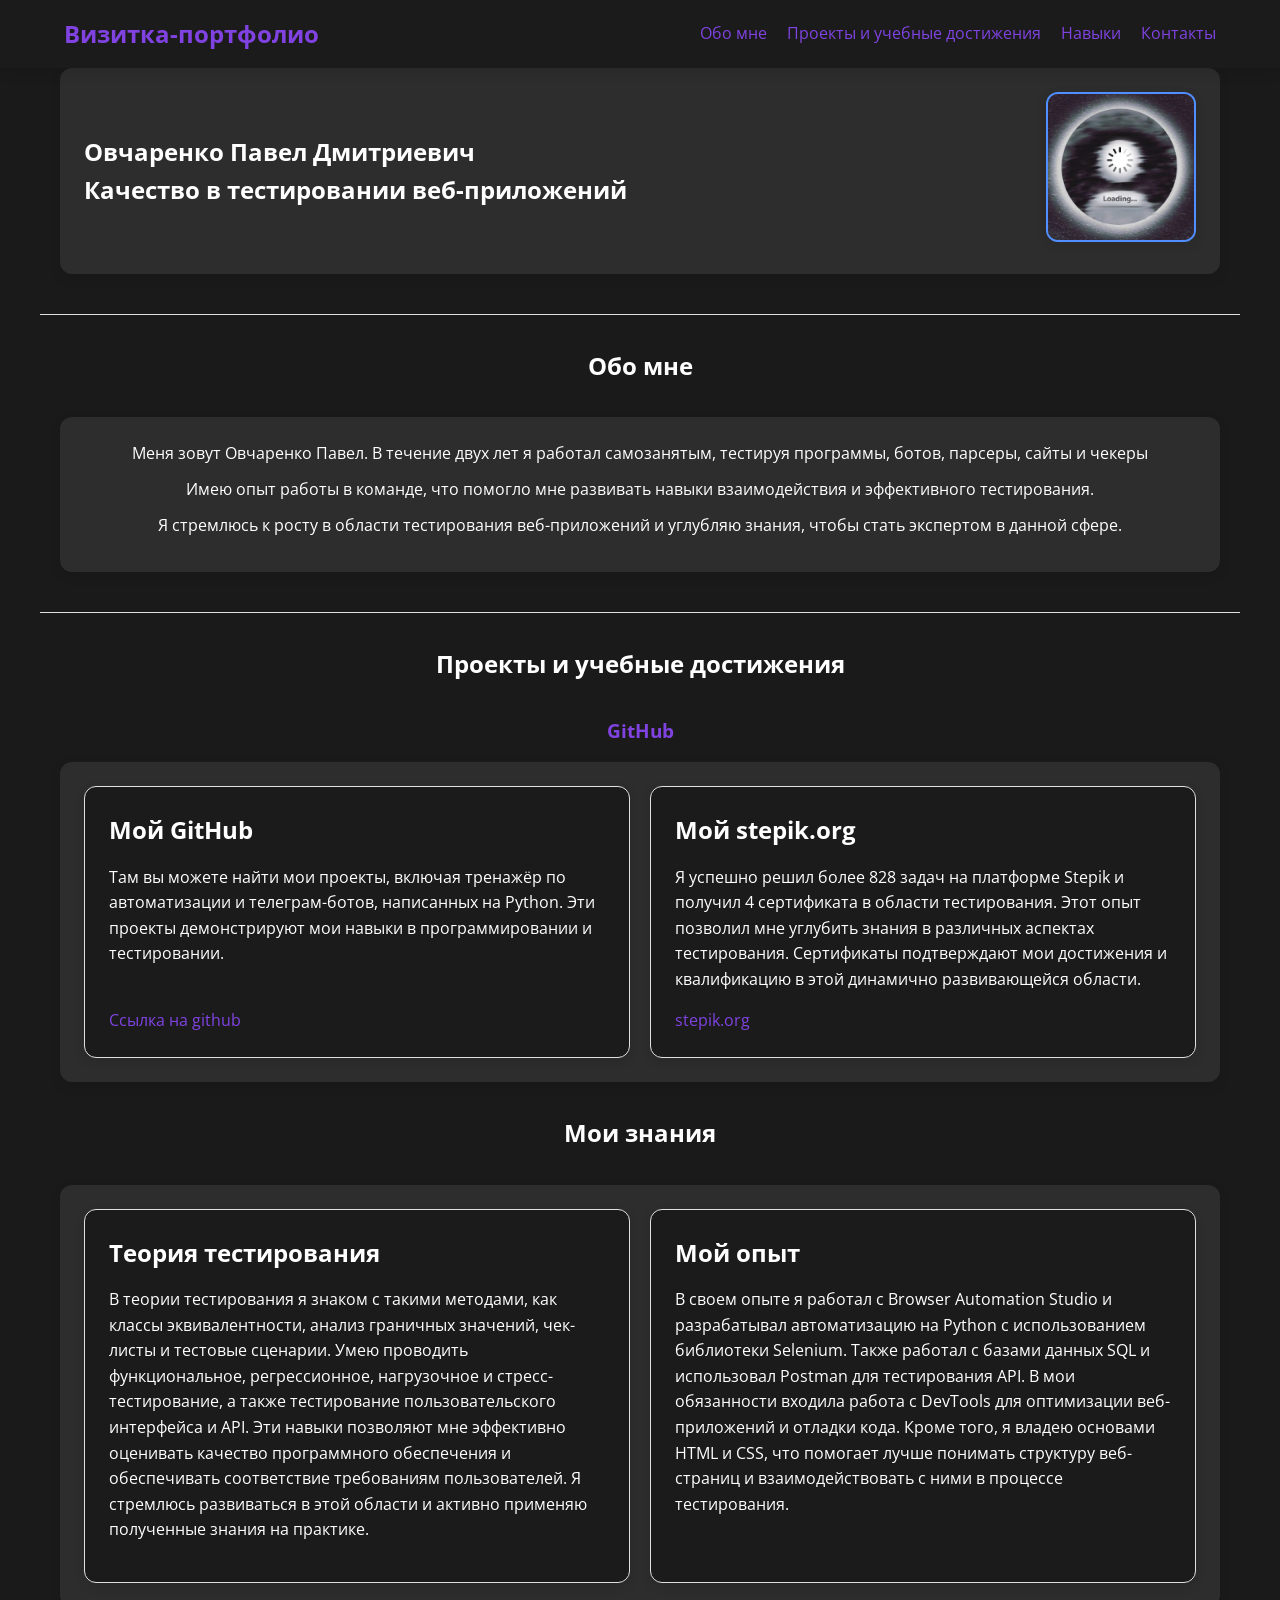
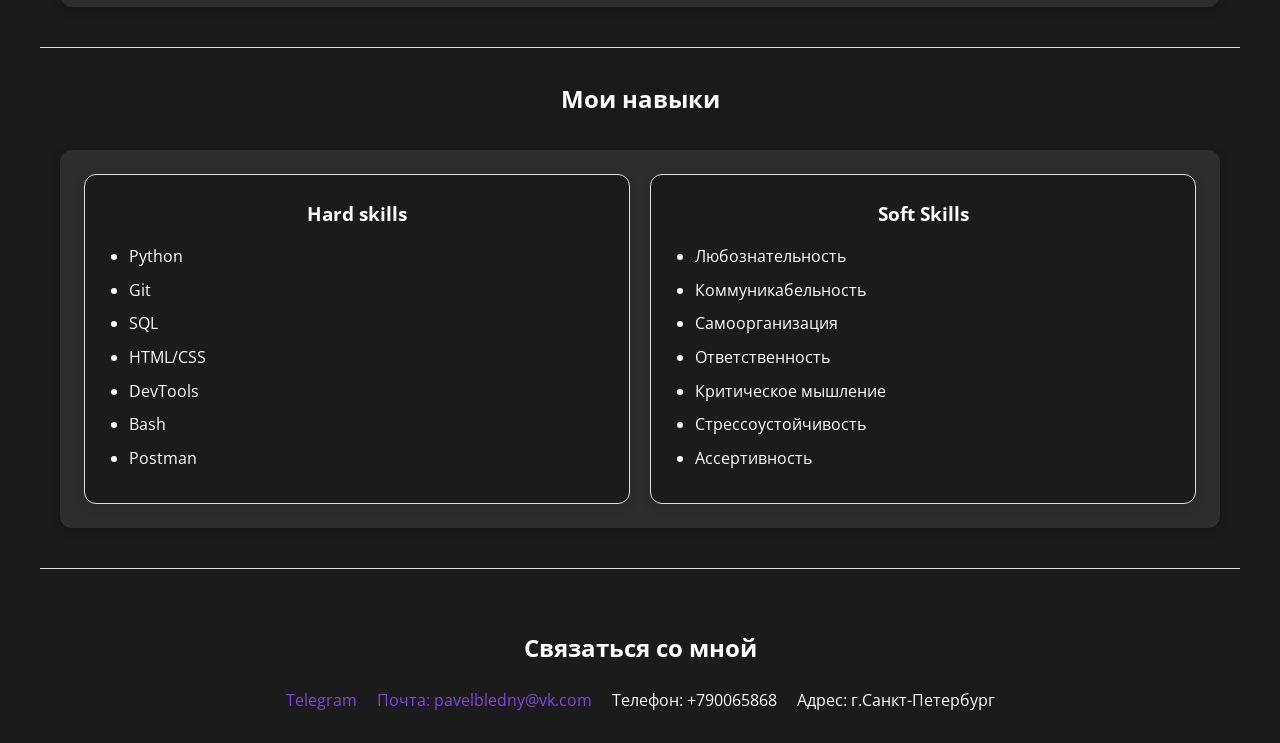
<file: index.html>
<!DOCTYPE html>
<html>
    <head>  
        <meta charset="utf-8" /> <!-- установка набора символов -->
        <meta name="viewport" content="width=device-width" /> <!-- элемент видовой области обеспечивает отрисовку страницы на ширине области просмотра, предотвращая отрисовку страниц мобильными браузерами шире области просмотра, а затем уменьшая их.-->
        <title>Овчаренко Павел</title> 
        <link rel="preconnect" href="https://fonts.googleapis.com">
        <link rel="preconnect" href="https://fonts.gstatic.com" crossorigin>
        <link href="https://fonts.googleapis.com/css2?family=Open+Sans:ital,wght@0,300..800;1,300..800&display=swap" rel="stylesheet">
        <link rel="stylesheet" href="style.css">
        <link rel="icon" href="foto/ava.jpg" type="image/x-icon">
        <link rel="shortcut icon" href="foto/ava.jpg" type="image/x-icon">
    </head>
    <body> 
        <header>
            <a href="#"><h2>Визитка-портфолио</h2></a>
            <nav>
                <h2>Навигация:</h2>
                <ul class="navigation">
                    <li><a href="#about_me">Обо мне</a></li>
                    <li><a href="#projects">Проекты и учебные достижения</a></li>
                    <li><a href="#skills">Навыки</a></li>
                    <li><a href="#contacts">Контакты</a></li>
                </ul>
            </nav>
        </header>
        <main>
            <section id="me" class="container">
                <div class="information">
                    <div class="performance">
                        <h1>Овчаренко Павел Дмитриевич</h1>
                        <h2>Качество в тестировании веб-приложений</h2>
                        
                    </div>
                    <div class="my_image">
                        <img src="foto/ava.jpg" alt="Мое фото" width="200" height="300">
                    </div>
                </div>
            </section>
            <section id="about_me" class="container">
                <h2 class="section_header">Обо мне</h2>
                <div class="info">
                    <p>Меня зовут Овчаренко Павел. В течение двух лет я работал самозанятым, тестируя программы, ботов, парсеры, сайты и чекеры</p>
                    <p>Имею опыт работы в команде, что помогло мне развивать навыки взаимодействия и эффективного тестирования.</p>
                    <p>Я стремлюсь к росту в области тестирования веб-приложений и углубляю знания, чтобы стать экспертом в данной сфере.</p>
                </div>
            </section>
            <section id="projects" class="container">
                <h2 class="section_header">Проекты и учебные достижения</h2>
                <a href="https://github.com/Pbnne" target="_blank"><h3 class="git_link">GitHub</h3></a>
                <div class="all_projects">
                    <div class="project">
                        <div class="about_project">
                            <h2>Мой GitHub</h2>
                            <p>Там вы можете найти мои проекты, включая тренажёр по автоматизации и телеграм-ботов, написанных на Python. Эти проекты демонстрируют мои навыки в программировании и тестировании.</p>
                            <a href="https://github.com/Pbnne">Ссылка на github</a>
                        </div>
                    </div>
                    <div class="project">
                        <div class="about_project">
                            <h2>Мой stepik.org</h2>
                            <p>Я успешно решил более 828 задач на платформе Stepik и получил 4 сертификата в области тестирования. Этот опыт позволил мне углубить знания в различных аспектах тестирования. Сертификаты подтверждают мои достижения и квалификацию в этой динамично развивающейся области.</p>
                            <a href="https://stepik.org/users/546768757/profile">stepik.org</a>
                        </div>
                    </div>
                </div>
                <h2 class="section_header">Мои знания</h2>
                <div class="all_cases">
                    <div class="case">
                        <div class="about_case">
                            <h2>Теория тестирования</h2>
                            <p>В теории тестирования я знаком с такими методами, как классы эквивалентности, анализ граничных значений, чек-листы и тестовые сценарии. Умею проводить функциональное, регрессионное, нагрузочное и стресс-тестирование, а также тестирование пользовательского интерфейса и API. Эти навыки позволяют мне эффективно оценивать качество программного обеспечения и обеспечивать соответствие требованиям пользователей. Я стремлюсь развиваться в этой области и активно применяю полученные знания на практике.</p>    
                        </div>
                    </div>
                    <div class="case">
                        <div class="about_case">
                            <h2>Мой опыт</h2>
                            <p>В своем опыте я работал с Browser Automation Studio и разрабатывал автоматизацию на Python с использованием библиотеки Selenium. Также работал с базами данных SQL и использовал Postman для тестирования API. В мои обязанности входила работа с DevTools для оптимизации веб-приложений и отладки кода. Кроме того, я владею основами HTML и CSS, что помогает лучше понимать структуру веб-страниц и взаимодействовать с ними в процессе тестирования.</p>
                        </div>
                    </div>
                </div>
            </section>
            <section id="skills" class="container">
                <h2 class="section_header">Мои навыки</h2>
                <div class="my_skills">
                    <div class="hard_skills">
                        <h3>Hard skills</h3>
                        <ul>
                            <li>Python</li>
                            <li>Git</li>
                            <li>SQL</li>
                            <li>HTML/CSS</li>
                            <li>DevTools</li>
                            <li>Bash</li>
                            <li>Postman</li>
                        </ul>
                    </div>
                    <div class="soft_skills">
                        <h3>Soft Skills</h3>
                        <ul>
                            <li>Любознательность</li>
                            <li>Коммуникабельность</li>
                            <li>Самоорганизация</li>
                            <li>Ответственность</li>
                            <li>Критическое мышление</li>
                            <li>Стрессоустойчивость</li>
                            <li>Ассертивность</li>
                        </ul>
                    </div>
                </div>
            </section>
        </main>
        <footer id="contacts" class="contacts">
            <h2>Связаться со мной</h2>
            <ul class="navigation">
                <li><a href="https://t.me/pbnne1" target="_blank">Telegram</a></li>
                <li><a href="mailto:pavelbledny@vk.com" target="_blank">Почта: pavelbledny@vk.com</a></li>
                <li>Телефон: +790065868</li>
                <li>Адрес: г.Санкт-Петербург</li>
            </ul>
        </footer>
        <script>
            document.querySelector('.hamburger-menu').addEventListener('click', function() {document.querySelector('nav').classList.toggle('active');});
        </script>
    </body>
</html>
</file>
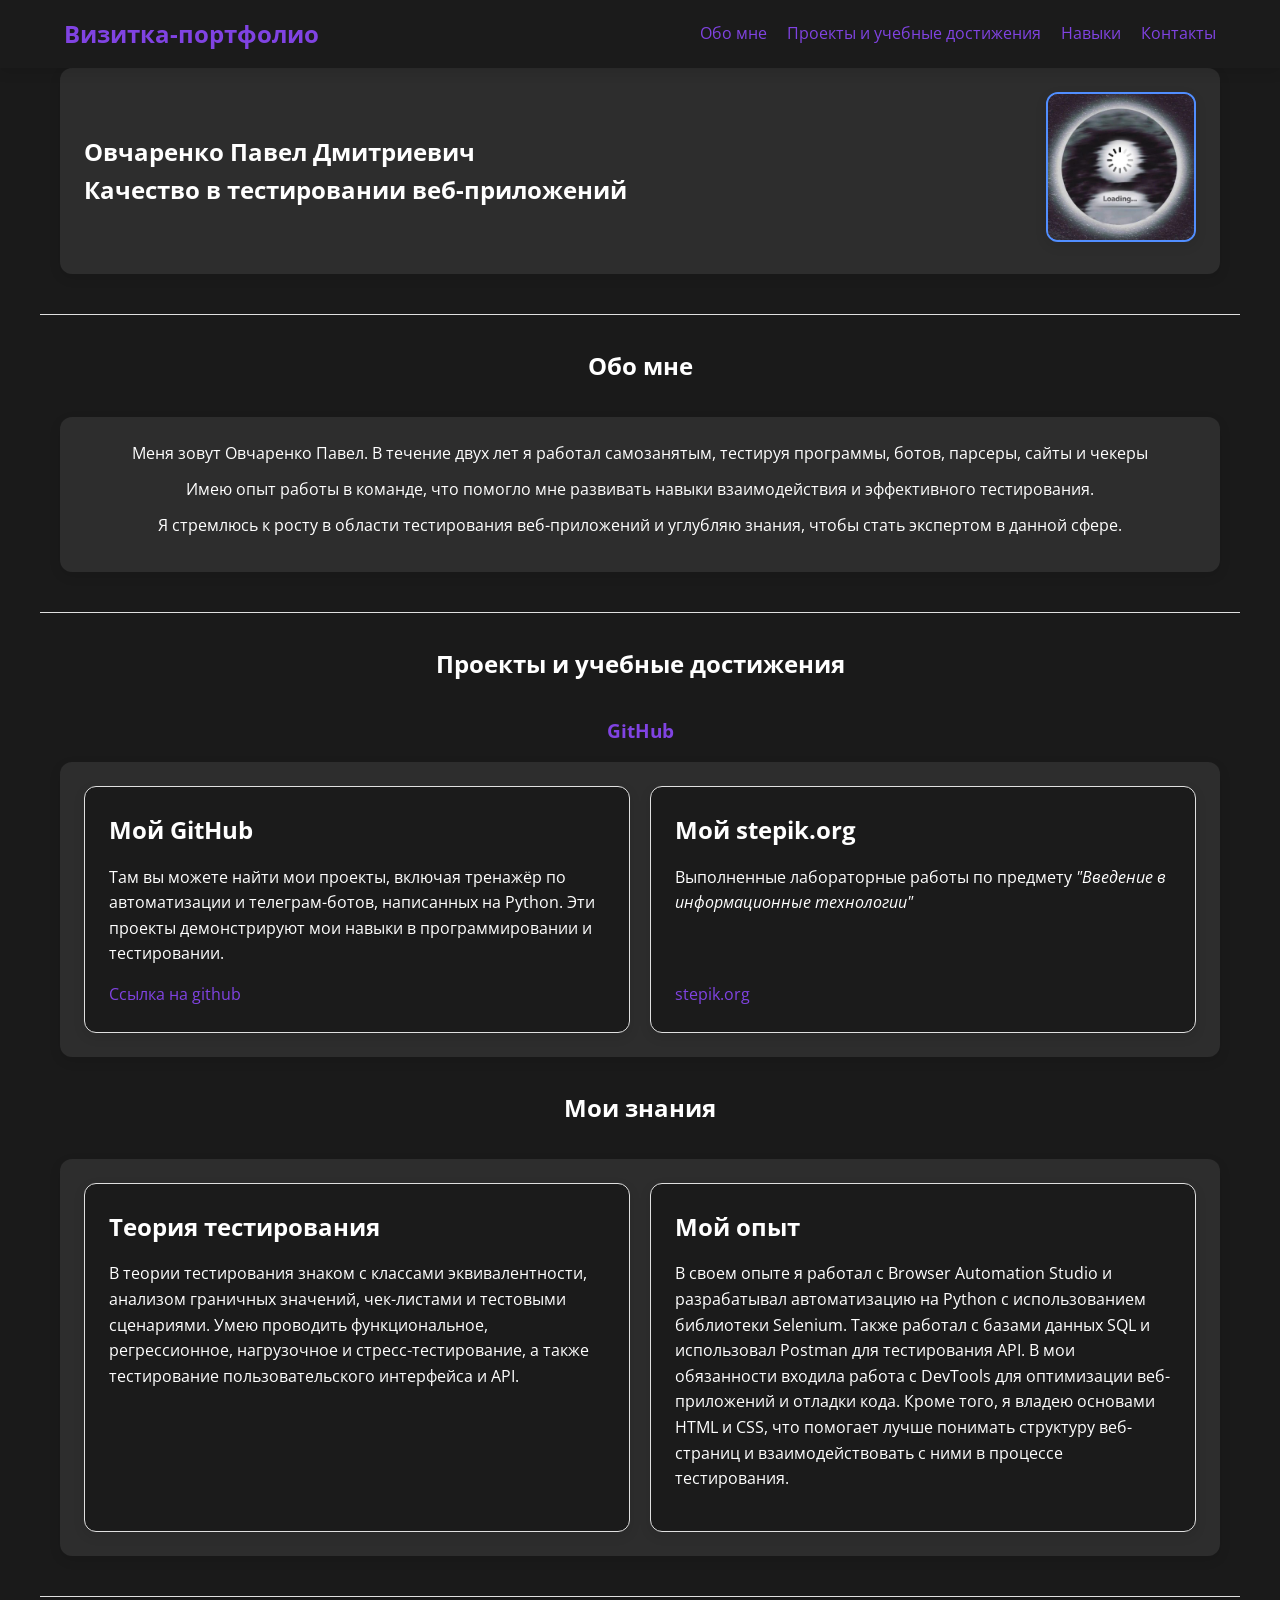
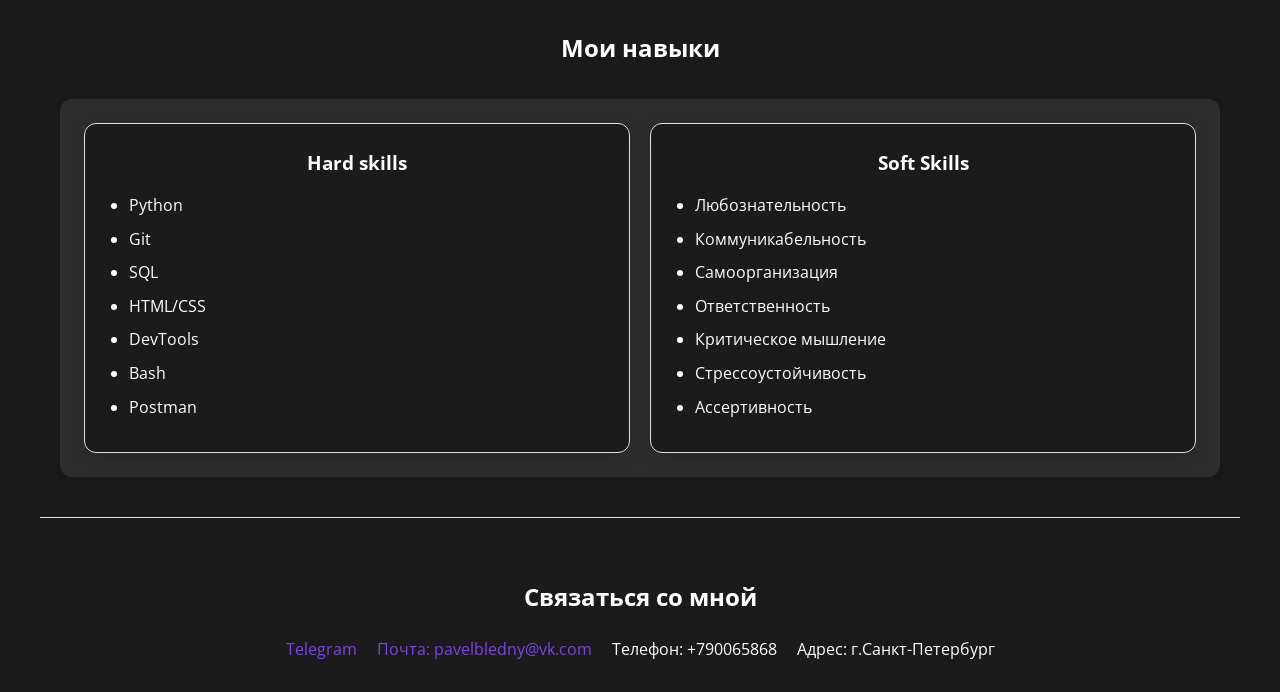
<file: main.html>
<!DOCTYPE html>
<html>
    <head>  
        <meta charset="utf-8" /> <!-- установка набора символов -->
        <meta name="viewport" content="width=device-width" /> <!-- элемент видовой области обеспечивает отрисовку страницы на ширине области просмотра, предотвращая отрисовку страниц мобильными браузерами шире области просмотра, а затем уменьшая их.-->
        <title>Овчаренко Павел</title> 
        <link rel="preconnect" href="https://fonts.googleapis.com">
        <link rel="preconnect" href="https://fonts.gstatic.com" crossorigin>
        <link href="https://fonts.googleapis.com/css2?family=Open+Sans:ital,wght@0,300..800;1,300..800&display=swap" rel="stylesheet">
        <link rel="stylesheet" href="style.css">
        <link rel="icon" href="foto/ava.jpg" type="image/x-icon">
        <link rel="shortcut icon" href="foto/ava.jpg" type="image/x-icon">
    </head>
    <body> 
        <header>
            <a href="#"><h2>Визитка-портфолио</h2></a>
            <nav>
                <h2>Навигация:</h2>
                <ul class="navigation">
                    <li><a href="#about_me">Обо мне</a></li>
                    <li><a href="#projects">Проекты и учебные достижения</a></li>
                    <li><a href="#skills">Навыки</a></li>
                    <li><a href="#contacts">Контакты</a></li>
                </ul>
            </nav>
        </header>
        <main>
            <section id="me" class="container">
                <div class="information">
                    <div class="performance">
                        <h1>Овчаренко Павел Дмитриевич</h1>
                        <h2>Качество в тестировании веб-приложений</h2>
                        
                    </div>
                    <div class="my_image">
                        <img src="foto/ava.jpg" alt="Мое фото" width="200" height="300">
                    </div>
                </div>
            </section>
            <section id="about_me" class="container">
                <h2 class="section_header">Обо мне</h2>
                <div class="info">
                    <p>Меня зовут Овчаренко Павел. В течение двух лет я работал самозанятым, тестируя программы, ботов, парсеры, сайты и чекеры</p>
                    <p>Имею опыт работы в команде, что помогло мне развивать навыки взаимодействия и эффективного тестирования.</p>
                    <p>Я стремлюсь к росту в области тестирования веб-приложений и углубляю знания, чтобы стать экспертом в данной сфере.</p>
                </div>
            </section>
            <section id="projects" class="container">
                <h2 class="section_header">Проекты и учебные достижения</h2>
                <a href="https://github.com/Pbnne" target="_blank"><h3 class="git_link">GitHub</h3></a>
                <div class="all_projects">
                    <div class="project">
                        <div class="about_project">
                            <h2>Мой GitHub</h2>
                            <p>Там вы можете найти мои проекты, включая тренажёр по автоматизации и телеграм-ботов, написанных на Python. Эти проекты демонстрируют мои навыки в программировании и тестировании.</p>
                            <a href="https://github.com/Pbnne">Ссылка на github</a>
                        </div>
                    </div>
                    <div class="project">
                        <div class="about_project">
                            <h2>Мой stepik.org</h2>
                            <p>Выполненные лабораторные работы по предмету <i>"Введение в информационные технологии"</i></p>
                            <a href="https://stepik.org/users/546768757/profile">stepik.org</a>
                        </div>
                    </div>
                </div>
                <h2 class="section_header">Мои знания</h2>
                <div class="all_cases">
                    <div class="case">
                        <div class="about_case">
                            <h2>Теория тестирования</h2>
                            <p>В теории тестирования знаком с классами эквивалентности, анализом граничных значений, чек-листами и тестовыми сценариями. Умею проводить функциональное, регрессионное, нагрузочное и стресс-тестирование, а также тестирование пользовательского интерфейса и API.</p>    
                        </div>
                    </div>
                    <div class="case">
                        <div class="about_case">
                            <h2>Мой опыт</h2>
                            <p>В своем опыте я работал с Browser Automation Studio и разрабатывал автоматизацию на Python с использованием библиотеки Selenium. Также работал с базами данных SQL и использовал Postman для тестирования API. В мои обязанности входила работа с DevTools для оптимизации веб-приложений и отладки кода. Кроме того, я владею основами HTML и CSS, что помогает лучше понимать структуру веб-страниц и взаимодействовать с ними в процессе тестирования.</p>
                        </div>
                    </div>
                </div>
            </section>
            <section id="skills" class="container">
                <h2 class="section_header">Мои навыки</h2>
                <div class="my_skills">
                    <div class="hard_skills">
                        <h3>Hard skills</h3>
                        <ul>
                            <li>Python</li>
                            <li>Git</li>
                            <li>SQL</li>
                            <li>HTML/CSS</li>
                            <li>DevTools</li>
                            <li>Bash</li>
                            <li>Postman</li>
                        </ul>
                    </div>
                    <div class="soft_skills">
                        <h3>Soft Skills</h3>
                        <ul>
                            <li>Любознательность</li>
                            <li>Коммуникабельность</li>
                            <li>Самоорганизация</li>
                            <li>Ответственность</li>
                            <li>Критическое мышление</li>
                            <li>Стрессоустойчивость</li>
                            <li>Ассертивность</li>
                        </ul>
                    </div>
                </div>
            </section>
        </main>
        <footer id="contacts" class="contacts">
            <h2>Связаться со мной</h2>
            <ul class="navigation">
                <li><a href="https://t.me/pbnne1" target="_blank">Telegram</a></li>
                <li><a href="mailto:pavelbledny@vk.com" target="_blank">Почта: pavelbledny@vk.com</a></li>
                <li>Телефон: +790065868</li>
                <li>Адрес: г.Санкт-Петербург</li>
            </ul>
        </footer>
        <script>
            document.querySelector('.hamburger-menu').addEventListener('click', function() {document.querySelector('nav').classList.toggle('active');});
        </script>
    </body>
</html>
</file>
<file: style.css>
/* Основные стили и сброс */
* {
  margin: 0;
  padding: 0;
  box-sizing: border-box;
}

:root {
  --primary-bg: #1A1A1A;
  --secondary-bg: #2D2D2D;
  --tertiary-bg: #1b1b1b;
  --primary-text: #ffffff;
  --accent-color: rgb(128, 67, 226);
  --accent-hover: rgb(0, 0, 255);
  --border-color: #e0e0e0;
  --shadow: 0 4px 12px rgba(0, 0, 0, 0.1);
  --border-radius: 12px;
  --padding-section: 24px;
  --padding-container: 40px;
  --img-border: 2px solid #518eff;
}

body {
  font-family: 'Open Sans', sans-serif;
  background-color: var(--primary-bg);
  line-height: 1.6;
  color: var(--primary-text);
  font-size: 16px;
}

/* Контейнеры и общие стили */
.container {
  width: 100%;
  max-width: 1200px;
  margin: 0 auto 30px;
  padding: 0 20px var(--padding-container);
  border-bottom: 1px solid var(--border-color);
}

/* Стиль для кнопки меню */
.hamburger-menu {
  display: none;
  cursor: pointer;
  font-size: 1.5rem;
  background: none;
  border: none;
  color: var(--primary-text);
}

.section_header {
  text-align: center;
  margin: 2rem 0;
}

/* Шапка сайта */
header {
  display: flex;
  justify-content: space-between;
  align-items: center;
  background-color: var(--tertiary-bg);
  padding: 15px 5%;
  width: 100%;
  position: sticky;
  top: 0;
  z-index: 100;
  box-shadow: var(--shadow);
}

nav {
  display: flex;
  align-items: center;
}

nav h2 {
  display: none; /* Скрываем заголовок навигации по умолчанию */
}

.navigation {
  display: flex;
  list-style: none;
  gap: 20px;
  flex-wrap: wrap;
  justify-content: center;
}

/* Раздел "Обо мне" */
.information {
  display: flex;
  justify-content: space-between;
  align-items: center;
  flex-wrap: wrap;
  gap: 40px;
  background-color: var(--secondary-bg);
  border-radius: var(--border-radius);
  padding: var(--padding-section);
  box-shadow: var(--shadow);
}

.performance {
  flex: 1;
  min-width: 300px;
}

.my_image {
  flex-shrink: 0;
}

.my_image img {
  border-radius: var(--border-radius);
  box-shadow: var(--shadow);
  border: var(--img-border);
  max-width: 150px;
  height: auto;
  width: 100%;
}

/* Стиль для информации "Обо мне" */
.info {
  text-align: center;
  background-color: var(--secondary-bg);
  border-radius: var(--border-radius);
  padding: var(--padding-section);
  box-shadow: var(--shadow);
}

.info p {
  margin-bottom: 10px;
}

/* Ссылки */
a {
  text-decoration: none;
  color: var(--accent-color);
  transition: color 0.3s ease;
}

a:hover {
  color: var(--accent-hover);
}

.git_link {
  display: block;
  text-align: center;
  margin: 1rem 0;
  font-size: 1.2rem;
}

/* Проекты и кейсы */
.all_projects, .all_cases {
  display: grid;
  grid-template-columns: repeat(auto-fit, minmax(280px, 1fr));
  gap: 20px;
  background-color: var(--secondary-bg);
  border-radius: var(--border-radius);
  padding: var(--padding-section);
  box-shadow: var(--shadow);
}

.project, .case, .hard_skills, .soft_skills {
  background-color: var(--tertiary-bg);
  border-radius: var(--border-radius);
  padding: var(--padding-section);
  box-shadow: var(--shadow);
  border: 1px solid var(--border-color);
  height: 100%;
  display: flex;
  flex-direction: column;
}

.about_project, .about_case {
  display: flex;
  flex-direction: column;
  height: 100%;
}

.about_project h2, .about_case h2 {
  margin-bottom: 15px;
}

.about_project p, .about_case p {
  margin-bottom: 15px;
  flex-grow: 1;
}

/* Навыки */
.my_skills {
  display: grid;
  grid-template-columns: repeat(auto-fit, minmax(280px, 1fr));
  gap: 20px;
  background-color: var(--secondary-bg);
  border-radius: var(--border-radius);
  padding: var(--padding-section);
  box-shadow: var(--shadow);
}

.hard_skills, .soft_skills {
  padding: var(--padding-section);
}

.hard_skills h3, .soft_skills h3 {
  margin-bottom: 15px;
  text-align: center;
}

.hard_skills ul, .soft_skills ul {
  padding-left: 20px;
}

.hard_skills li, .soft_skills li {
  margin-bottom: 8px;
}

/* Футер */
footer {
  background-color: var(--tertiary-bg);
  padding: 30px 20px;
  text-align: center;
}

footer h2 {
  margin-bottom: 20px;
}

footer .navigation {
  justify-content: center;
  padding: 0;
}

/* Медиа-запросы для адаптивности */
@media (max-width: 992px) {
  .information {
    justify-content: center;
    text-align: center;
  }
  
  .performance {
    text-align: center;
  }
}

@media (max-width: 768px) {

  .hamburger-menu {
    display: block;
  }

  header {
    flex-direction: column;
    padding-bottom: 15px;
  }
  
  header > a {
    margin-bottom: 10px;
  }
  
  nav {
    position: fixed;
    top: 50px; /* высота хедера */
    left: -100%; /* начально скрыто за пределами экрана */
    width: 80%;
    height: 100vh;
    background-color: var(--tertiary-bg);
    transition: left 0.3s ease;
    z-index: 999;
    padding: 20px;
  }
  
  nav.active {
    left: 0; /* показываем при активации */
  }
  
  .navigation {
    flex-direction: column;
    width: 100%;
  }
  
  .navigation li {
    width: 100%;
    margin-bottom: 15px;
  }
  
  .navigation a {
    display: block;
    padding: 10px;
    font-size: 1.1rem;
  }
  
  .information {
    flex-direction: column-reverse;
  }
  
  .my_image {
    margin-bottom: 20px;
  }
}

@media (max-width: 576px) {

  header {
    position: fixed;
    top: 0;
    left: 0;
    right: 0;
    padding: 8px 10px;
    z-index: 1000;
  }
  
  /* Важно: добавляем отступ для основного контента, 
     чтобы он не оказался под фиксированным header */
  main {
    margin-top: 60px; /* Регулируйте значение в зависимости от высоты вашего header */
  }
  
  header > a h2 {
    font-size: 1.1rem;
  }
  
  nav {
    width: 100%;
  }
  
  nav h2 {
    display: block;
    text-align: center;
    width: 100%;
    margin-bottom: 10px;
  }
  
  .navigation {
    flex-direction: column;
    align-items: center;
    width: 100%;
    gap: 10px;
  }
  
  .navigation li {
    width: 100%;
    text-align: center;
  }
  
  .navigation a {
    display: block;
    padding: 8px;
    background-color: var(--tertiary-bg);
    border-radius: 5px;
  }
  
  /* Другие стили для мобильных устройств */
  .all_projects, .all_cases, .my_skills {
    padding: 15px;
  }
  
  .project, .case, .hard_skills, .soft_skills {
    padding: 15px;
  }
  
  .info {
    padding: 15px;
  }
  
  .container {
    padding: 0 15px 30px;
  }
  
  footer .navigation {
    flex-direction: column;
  }
}

/* Анимации и переходы */
.project, .case, a, img {
  transition: all 0.3s ease;
}

.project:hover, .case:hover {
  transform: translateY(-5px);
  box-shadow: 0 6px 16px rgba(0, 0, 0, 0.15);
}

/* Доступность */
@media (prefers-reduced-motion: reduce) {
  * {
    transition: none !important;
    animation: none !important;
  }
}

/* Для печати */
@media print {
  body {
    background-color: white;
    color: black;
  }
  
  .container {
    border: none;
    margin: 0;
    padding: 10px 0;
  }
  
  header, nav, footer {
    display: none;
  }
}
</file>
